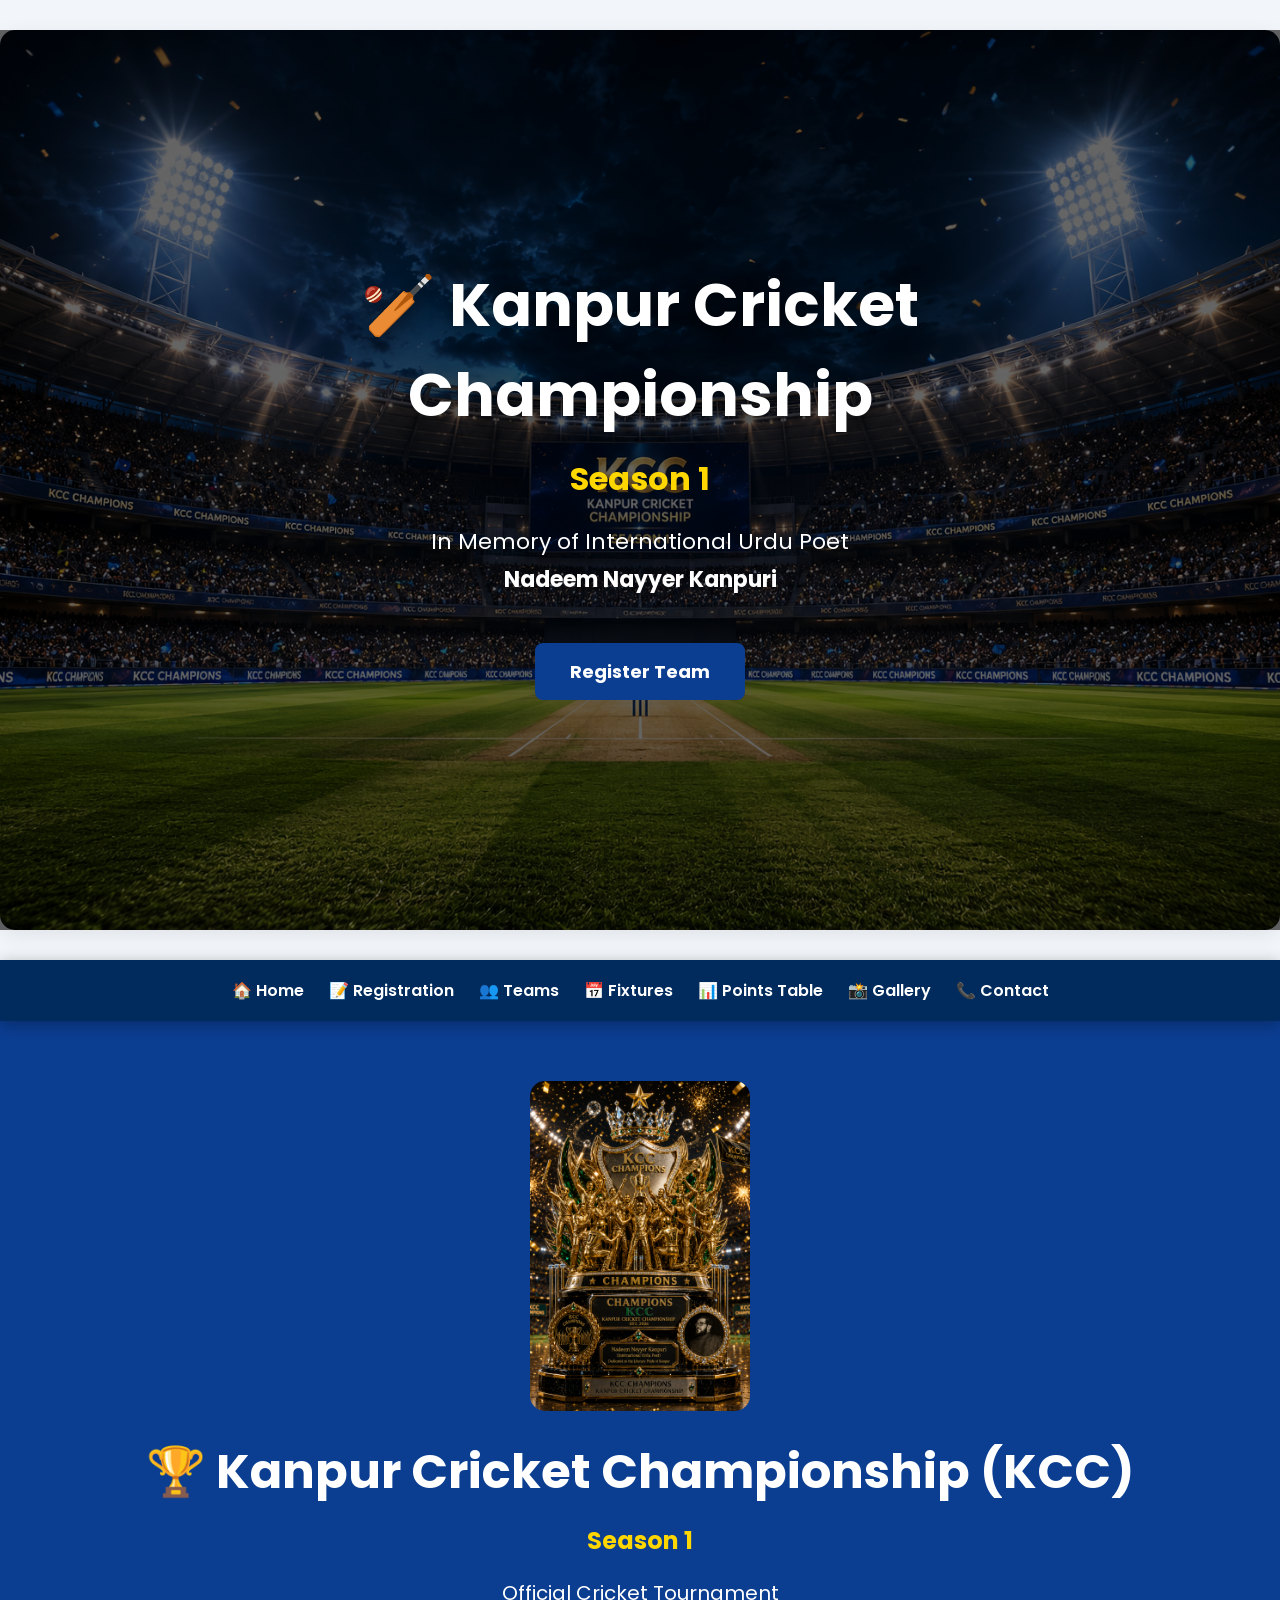
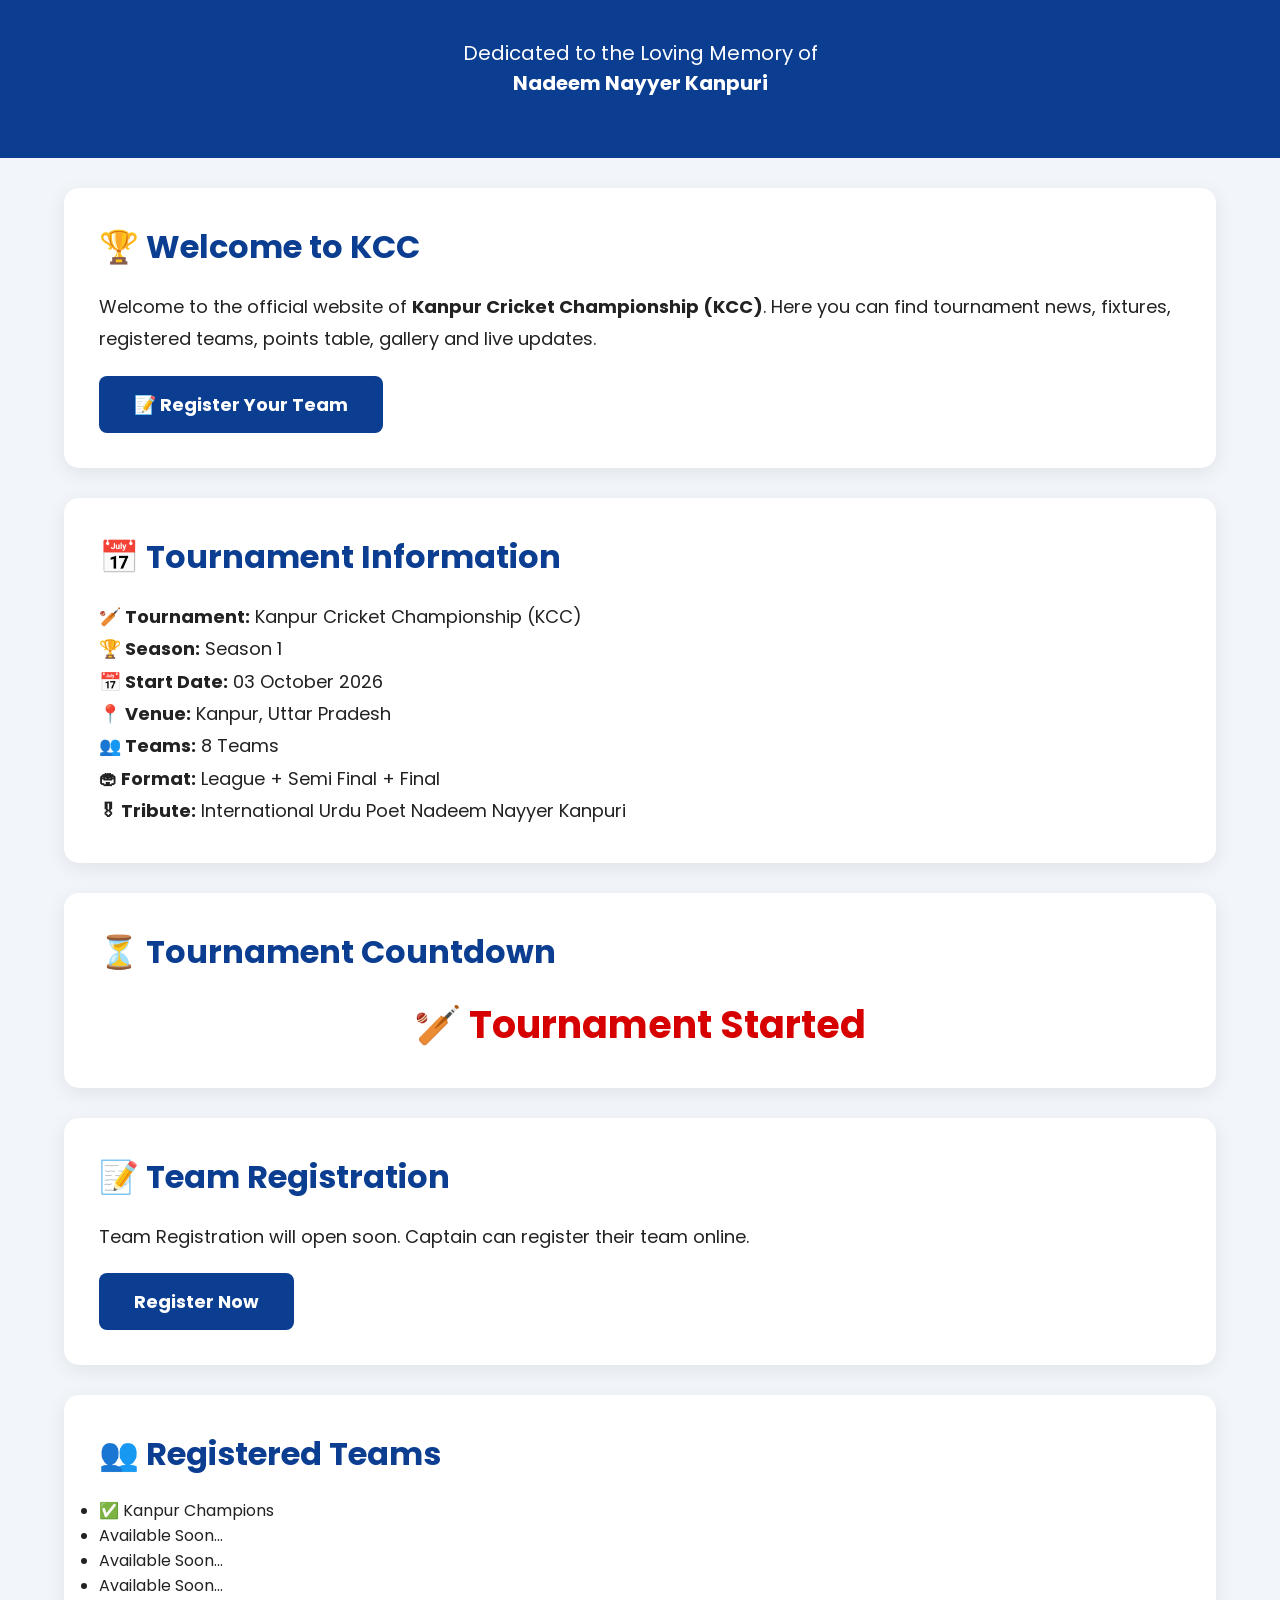
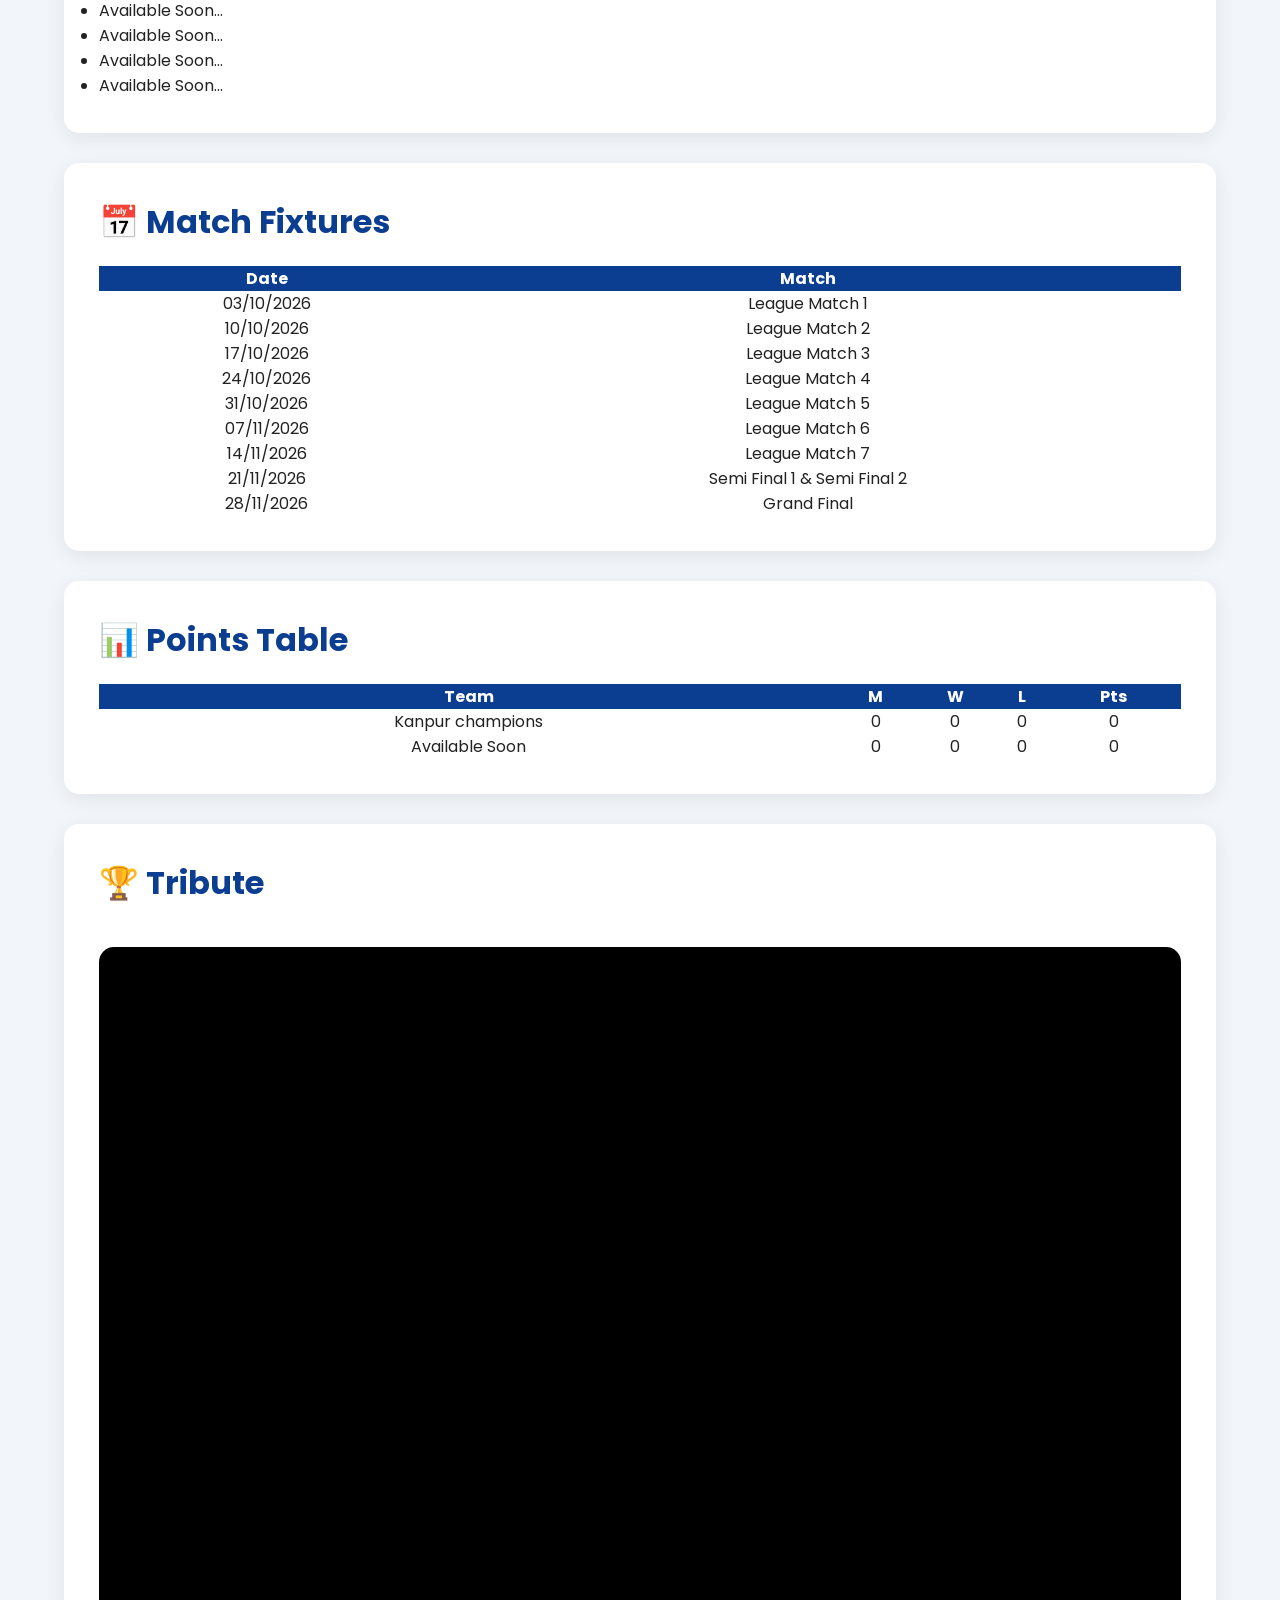
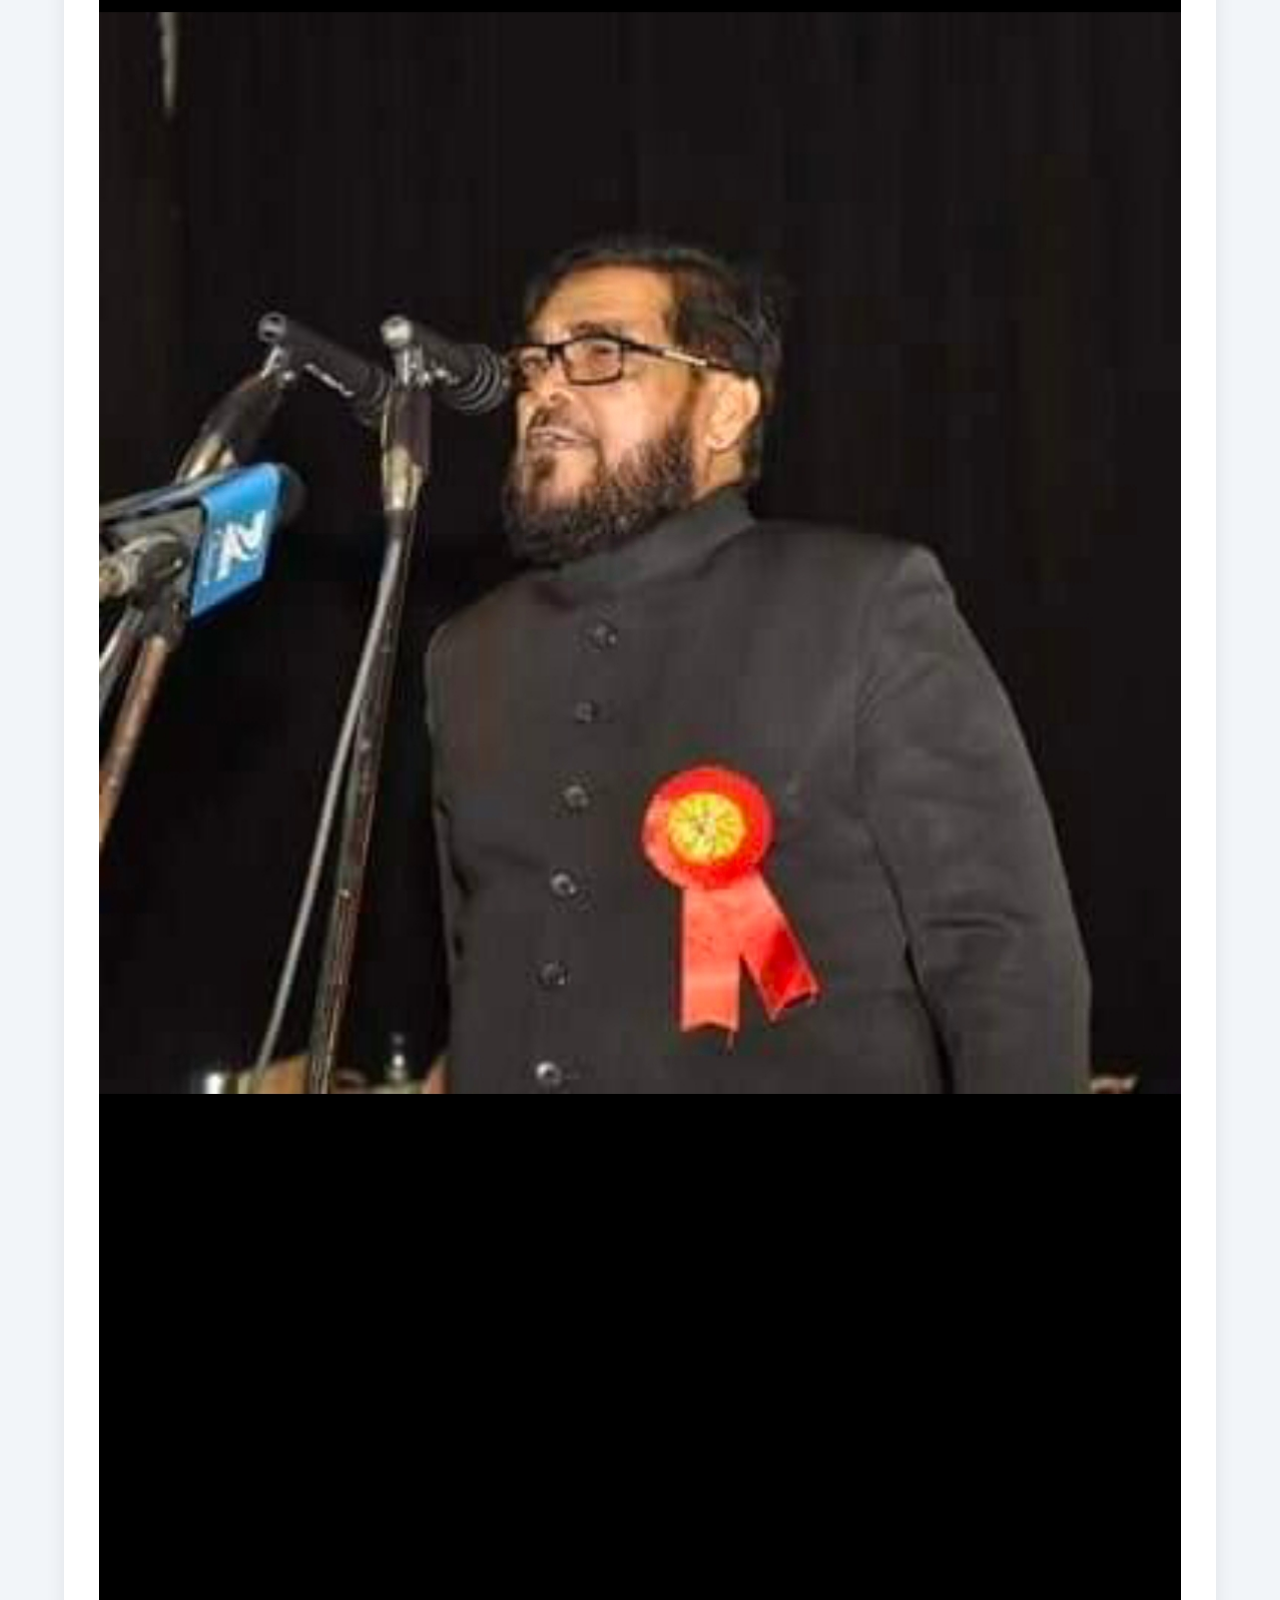
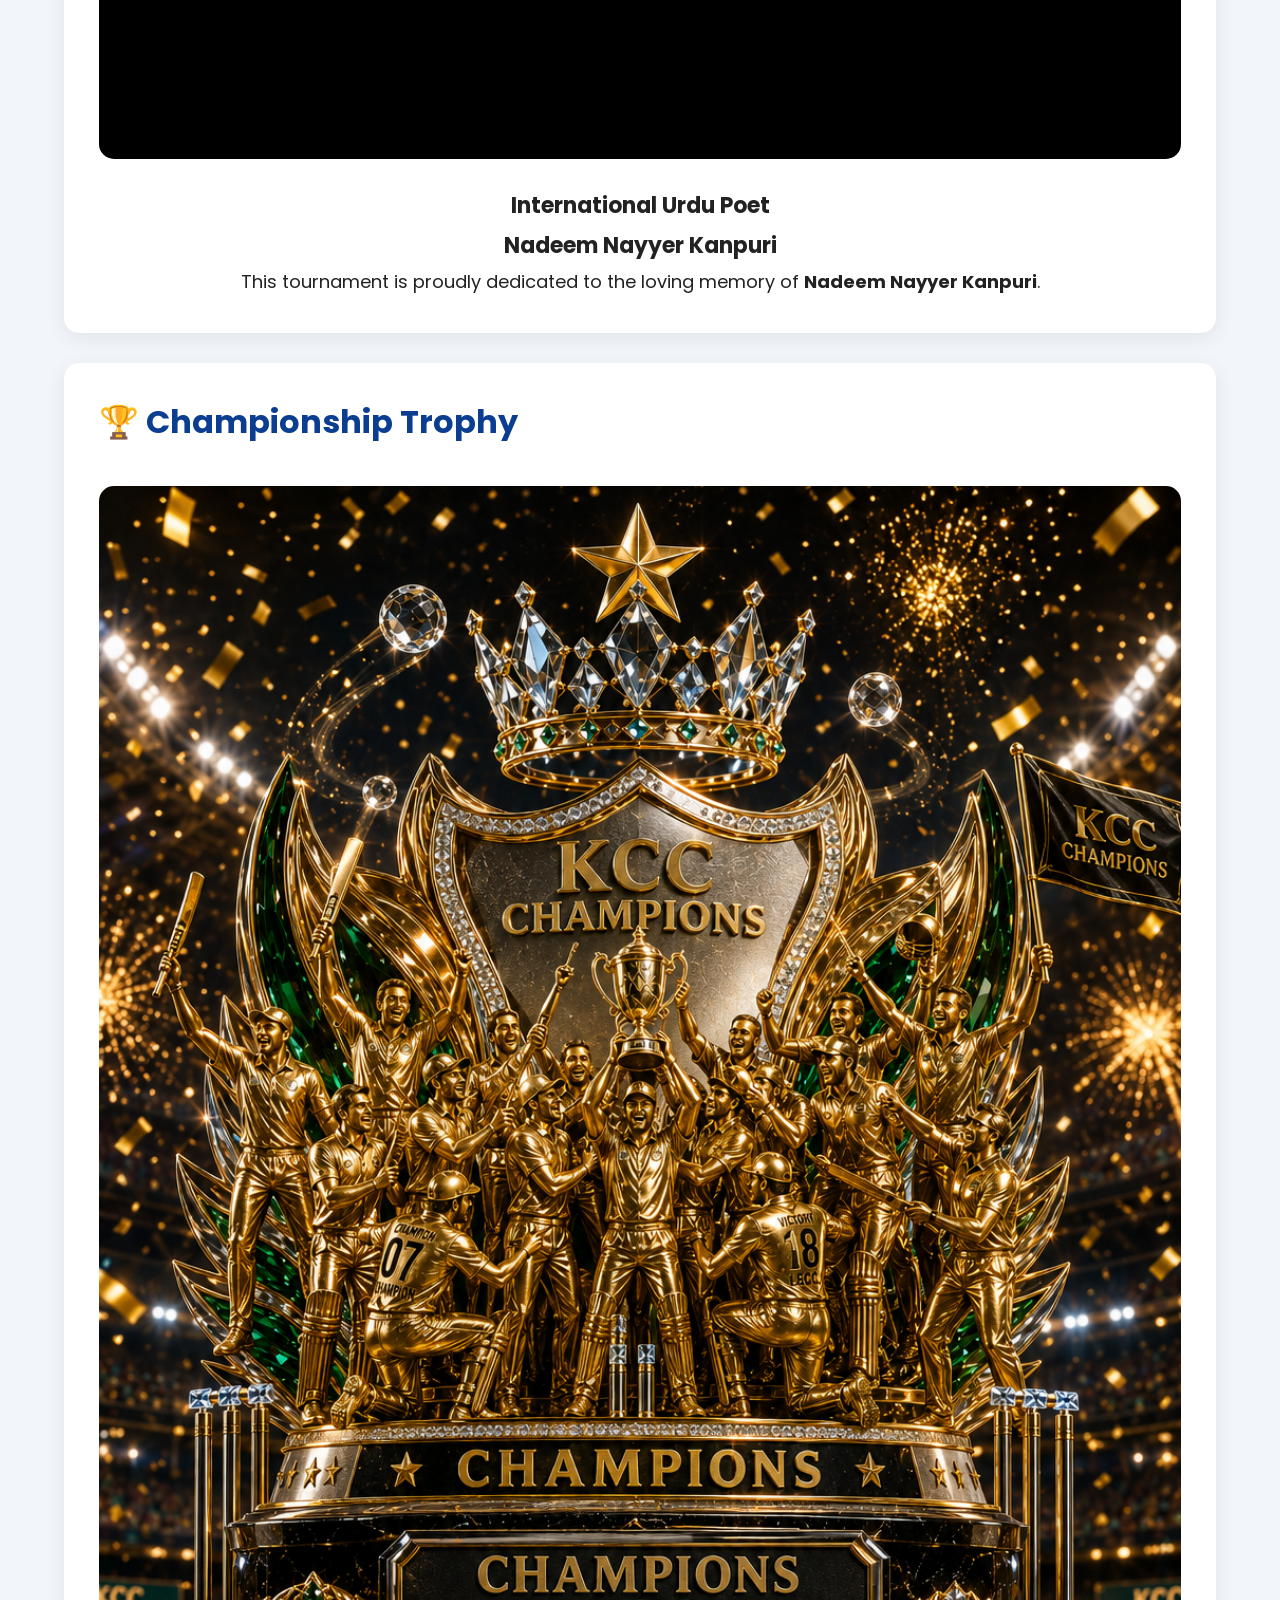
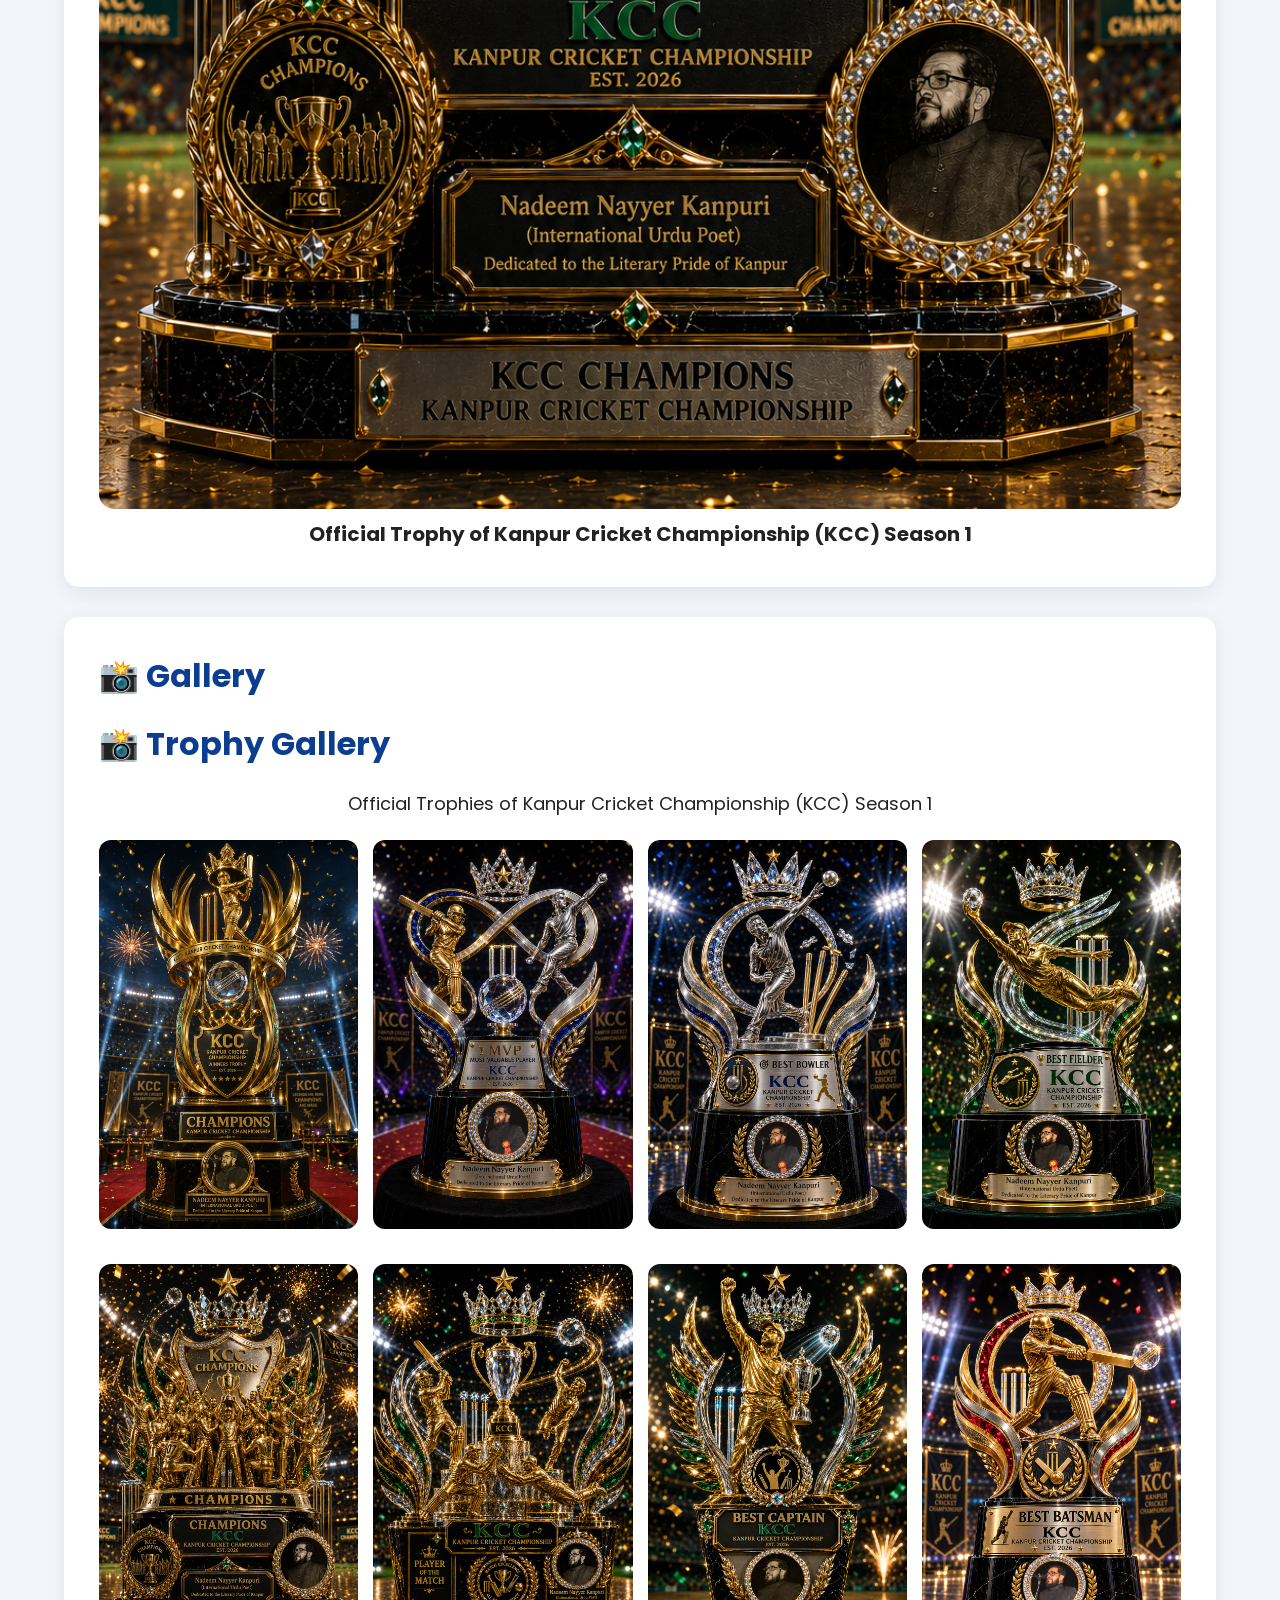
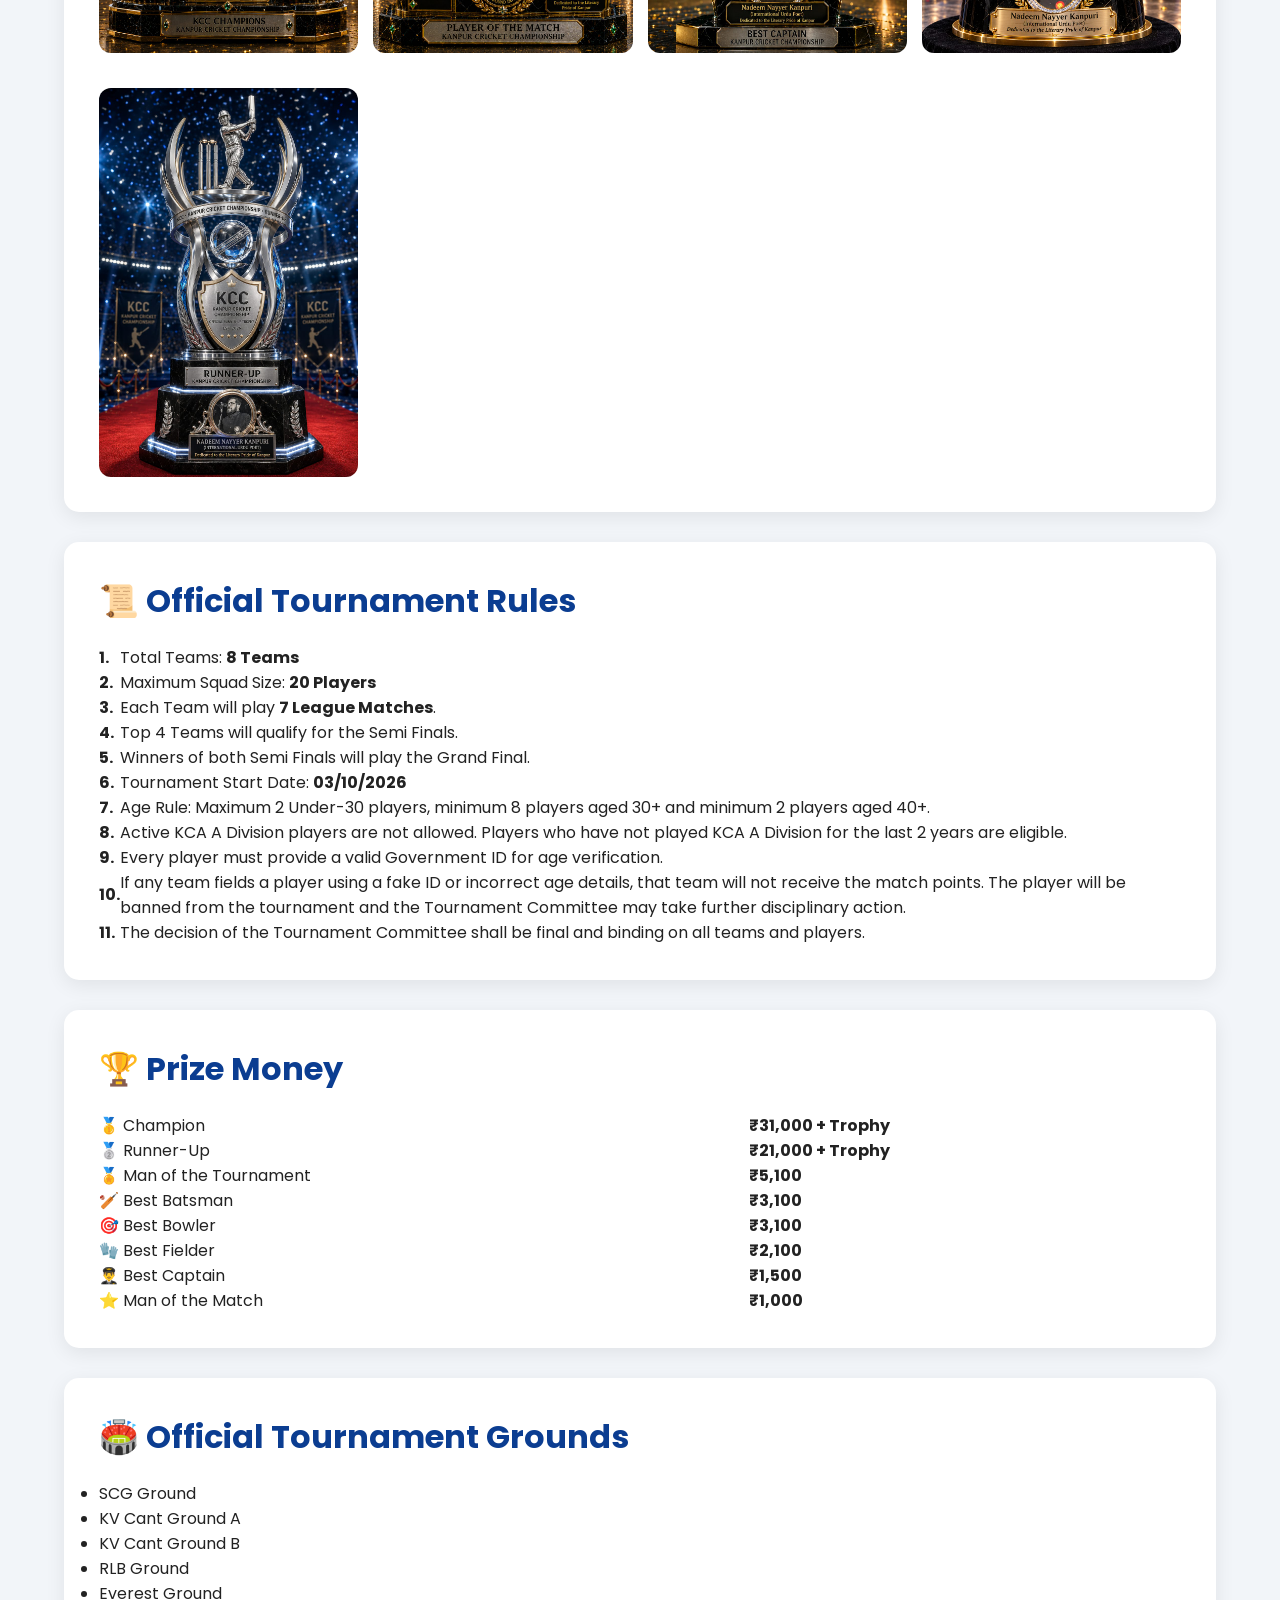
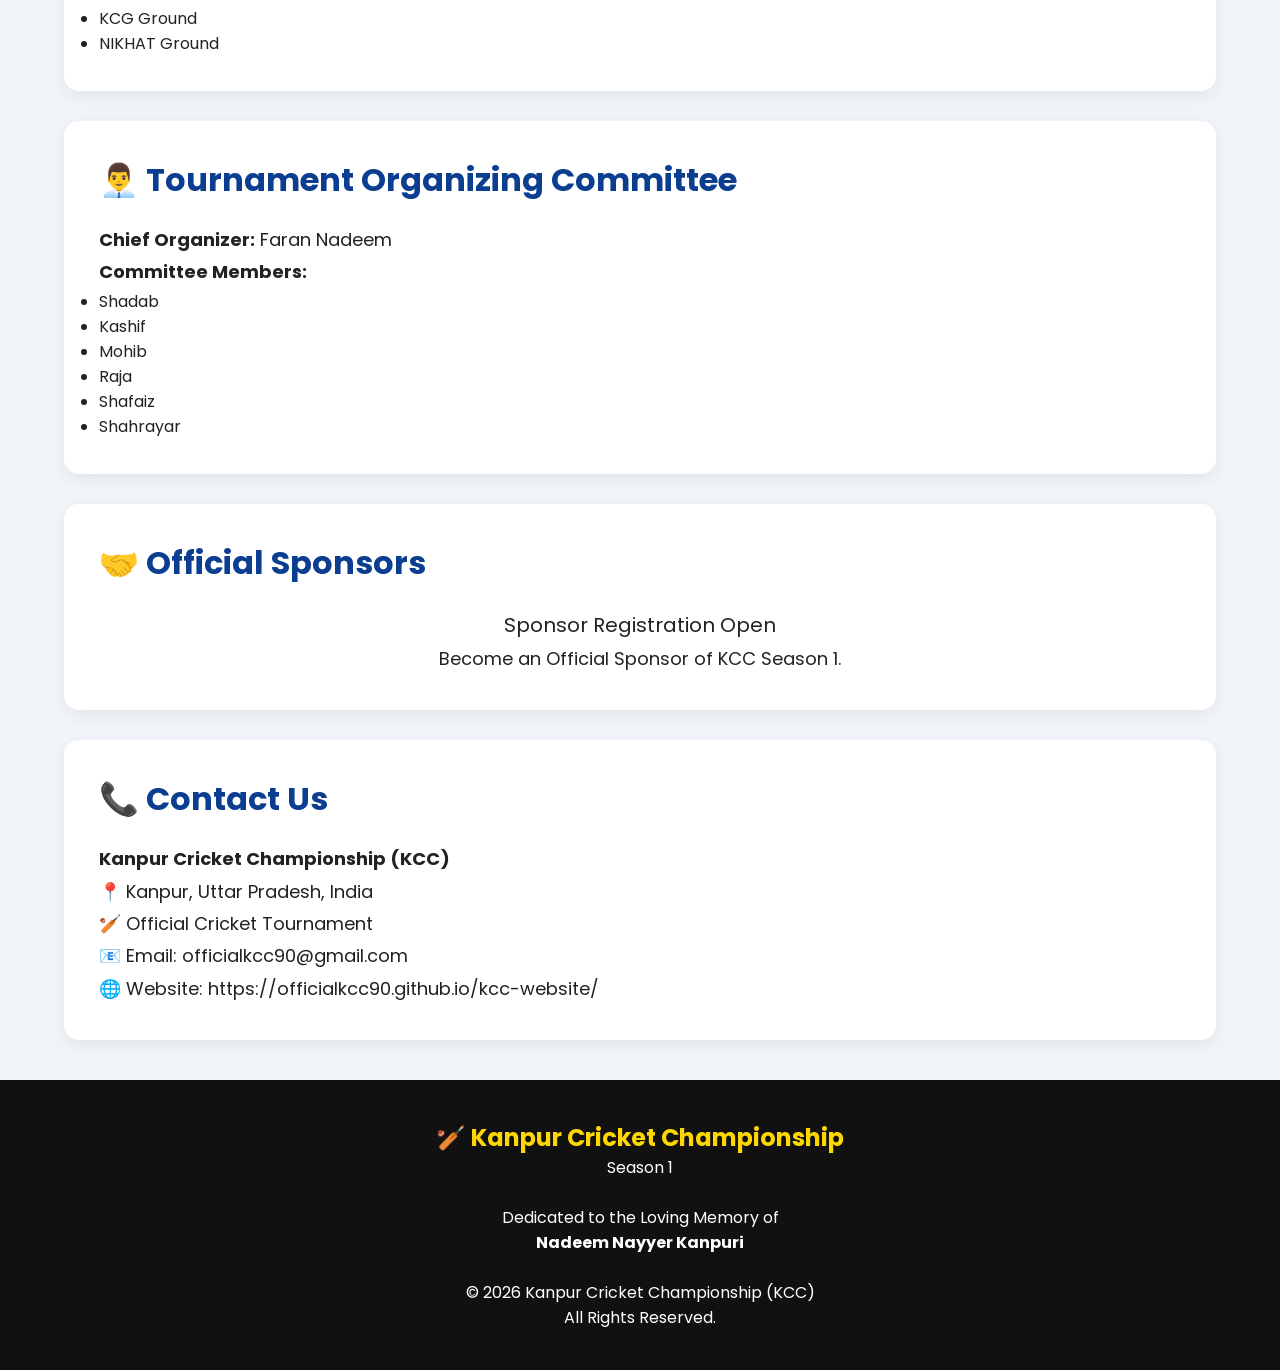
<file: index.html>
<!DOCTYPE html>
<html lang="en">

<head>

<meta charset="UTF-8">
<meta name="viewport" content="width=device-width, initial-scale=1.0">

<title>Kanpur Cricket Championship (KCC)</title>

<link href="https://fonts.googleapis.com/css2?family=Poppins:wght@300;400;600;700&display=swap" rel="stylesheet">

<style>

*{
margin:0;
padding:0;
box-sizing:border-box;
scroll-behavior:smooth;
}

body{
font-family:'Poppins',sans-serif;
background:#f2f5f9;
color:#222;
overflow-x:hidden;
}

.hero{
position:relative;
width:100%;
height:100vh;
background:url("file_00000000753881fb9b33012616a6fbb0.png") center center/cover no-repeat;
display:flex;
justify-content:center;
align-items:center;
text-align:center;
}

.hero::before{
content:"";
position:absolute;
top:0;
left:0;
width:100%;
height:100%;
background:rgba(0,0,0,.60);
}

.hero-content{
position:relative;
z-index:2;
color:white;
padding:20px;
max-width:900px;
}

.hero h1{
font-size:60px;
font-weight:700;
margin-bottom:15px;
text-shadow:0 5px 20px rgba(0,0,0,.5);
}

.hero h2{
font-size:32px;
color:#FFD700;
margin-bottom:20px;
}

.hero p{
font-size:22px;
line-height:1.7;
}

nav{
position:sticky;
top:0;
background:#002b5c;
padding:18px;
z-index:9999;
box-shadow:0 3px 15px rgba(0,0,0,.3);
}

nav ul{
display:flex;
justify-content:center;
align-items:center;
gap:25px;
list-style:none;
flex-wrap:wrap;
}

nav ul li a{
color:white;
text-decoration:none;
font-weight:600;
font-size:16px;
transition:.3s;
}

nav ul li a:hover{
color:#FFD700;
}

header{
background:#0b3d91;
padding:60px 20px;
text-align:center;
color:white;
}

header h1{
font-size:48px;
margin-bottom:15px;
}

header h2{
color:#FFD700;
margin-bottom:20px;
}

header p{
font-size:20px;
}

.container{
width:90%;
max-width:1200px;
margin:auto;
}

section{
background:white;
margin:30px auto;
padding:35px;
border-radius:15px;
box-shadow:0 5px 20px rgba(0,0,0,.08);
}

section h3{
font-size:32px;
margin-bottom:20px;
color:#0b3d91;
}

section p{
font-size:18px;
line-height:1.8;
}

img{
width:100%;
border-radius:15px;
margin-top:20px;
}

.button{
display:inline-block;
padding:15px 35px;
background:#0b3d91;
color:white;
text-decoration:none;
border-radius:8px;
font-size:18px;
font-weight:bold;
margin-top:20px;
transition:.3s;
}

.button:hover{
background:#062b67;
}

footer{
background:#111;
color:white;
text-align:center;
padding:40px 20px;
margin-top:40px;
}

@media(max-width:768px){

.hero h1{
font-size:38px;
}

.hero h2{
font-size:24px;
}

.hero p{
font-size:18px;
}

nav ul{
gap:12px;
}

nav ul li a{
font-size:14px;
}

header h1{
font-size:32px;
}

section h3{
font-size:24px;
}

section p{
font-size:16px;
}

}

</style>
 <!-- Google Analytics -->
<script async src="https://www.googletagmanager.com/gtag/js?id=G-48SK77DVMT"></script>
<script>
window.dataLayer = window.dataLayer || [];
function gtag(){dataLayer.push(arguments);}
gtag('js', new Date());

gtag('config', 'G-48SK77DVMT');
</script>
</head>

<body>

<!-- HERO SECTION -->

<section class="hero">

<div class="hero-content">

<h1>🏏 Kanpur Cricket Championship</h1>

<h2>Season 1</h2>

<p>
In Memory of International Urdu Poet
<br>
<b>Nadeem Nayyer Kanpuri</b>
</p>

<br>

<a href="#registration" class="button">
Register Team
</a>

</div>

</section>

<!-- NAVIGATION -->

<nav>

<ul>

<li><a href="#home">🏠 Home</a></li>

<li><a href="#registration">📝 Registration</a></li>

<li><a href="#teams">👥 Teams</a></li>

<li><a href="#fixtures">📅 Fixtures</a></li>

<li><a href="#points">📊 Points Table</a></li>

<li><a href="#gallery">📸 Gallery</a></li>

 <li><a href="https://wa.me/916394647991?text=Hello%20KCC%20Team,%20Mujhe%20team%20registration%20ki%20jankari%20chahiye." target="_blank">📞 Contact</a></li>

</ul>

</nav>

<!-- HEADER -->

<header id="home">

<div class="container">

<img
src="file_000000005b6081faa1a7bcee871ce334.png"
alt="KCC Trophy"
style="max-width:220px;display:block;margin:auto;">

<br>

<h1>🏆 Kanpur Cricket Championship (KCC)</h1>

<h2>Season 1</h2>

<p>

Official Cricket Tournament

<br><br>

Dedicated to the Loving Memory of

<br>

<b>Nadeem Nayyer Kanpuri</b>

</p>

</div>

</header>

<div class="container">
  <!-- WELCOME SECTION -->

<section>

<h3>🏆 Welcome to KCC</h3>

<p>

Welcome to the official website of
<b>Kanpur Cricket Championship (KCC)</b>.

Here you can find tournament news,
fixtures, registered teams,
points table, gallery and live updates.

</p>

<a class="button" href="#registration">

📝 Register Your Team

</a>

</section>

<!-- TOURNAMENT INFORMATION -->

<section>

<h3>📅 Tournament Information</h3>

<p><b>🏏 Tournament:</b> Kanpur Cricket Championship (KCC)</p>

<p><b>🏆 Season:</b> Season 1</p>

<p><b>📅 Start Date:</b> 03 October 2026</p>

<p><b>📍 Venue:</b> Kanpur, Uttar Pradesh</p>

<p><b>👥 Teams:</b> 8 Teams</p>

<p><b>🏟 Format:</b> League + Semi Final + Final</p>

<p><b>🎖 Tribute:</b> International Urdu Poet Nadeem Nayyer Kanpuri</p>

</section>

<!-- COUNTDOWN -->

<section>

<h3>⏳ Tournament Countdown</h3>

<h2 id="countdown"
style="font-size:38px;color:#d60000;text-align:center;">

Loading...

</h2>

</section>

<!-- REGISTRATION -->

<section id="registration">

<h3>📝 Team Registration</h3>

<p>

Team Registration will open soon.

Captain can register their team online.

</p>

<a class="button" href="register.html">
    Register Now
</a>

</section>

<!-- REGISTERED TEAMS -->

<section id="teams">

<h3>👥 Registered Teams</h3>

<ul>

<li>✅ Kanpur Champions</li>

<li>Available Soon...</li>

<li>Available Soon...</li>

<li>Available Soon...</li>

<li>Available Soon...</li>

<li>Available Soon...</li>

<li>Available Soon...</li>

<li>Available Soon...</li>

</ul>

</section>
<!-- FIXTURES -->

<section id="fixtures">

<h3>📅 Match Fixtures</h3>

<table style="width:100%;border-collapse:collapse;text-align:center;">

<tr style="background:#0b3d91;color:#fff;">
<th>Date</th>
<th>Match</th>
</tr>

<tr>
<td>03/10/2026</td>
<td>League Match 1</td>
</tr>

<tr>
<td>10/10/2026</td>
<td>League Match 2</td>
</tr>

<tr>
<td>17/10/2026</td>
<td>League Match 3</td>
</tr>

<tr>
<td>24/10/2026</td>
<td>League Match 4</td>
</tr>

<tr>
<td>31/10/2026</td>
<td>League Match 5</td>
</tr>

<tr>
<td>07/11/2026</td>
<td>League Match 6</td>
</tr>

<tr>
<td>14/11/2026</td>
<td>League Match 7</td>
</tr>

<tr>
<td>21/11/2026</td>
<td>Semi Final 1 &amp; Semi Final 2</td>
</tr>

<tr>
<td>28/11/2026</td>
<td>Grand Final</td>
</tr>

</table>

</section>

<!-- POINTS TABLE -->

<section id="points">

<h3>📊 Points Table</h3>

<table style="width:100%;border-collapse:collapse;text-align:center;">

<tr style="background:#0b3d91;color:#fff;">

<th>Team</th>
<th>M</th>
<th>W</th>
<th>L</th>
<th>Pts</th>

</tr>

<tr>

<td>Kanpur champions</td>

<td>0</td>

<td>0</td>

<td>0</td>

<td>0</td>

</tr>

<tr>

<td>Available Soon</td>

<td>0</td>

<td>0</td>

<td>0</td>

<td>0</td>

</tr>

</table>

</section>

<!-- TRIBUTE -->

<section>

<h3>🏆 Tribute</h3>

<img src="Screenshot_20260722_005424.jpg"
alt="Nadeem Nayyer Kanpuri">

<p style="text-align:center;font-size:22px;font-weight:bold;margin-top:20px;">

International Urdu Poet

<br>

Nadeem Nayyer Kanpuri

</p>

<p style="text-align:center;">

This tournament is proudly dedicated to the
loving memory of
<b>Nadeem Nayyer Kanpuri</b>.

</p>

</section>

<!-- TROPHY -->

<section>

<h3>🏆 Championship Trophy</h3>

<img
src="file_000000005b6081faa1a7bcee871ce334.png"
alt="KCC Trophy">

<p style="text-align:center;font-size:20px;font-weight:bold;">

Official Trophy of

Kanpur Cricket Championship (KCC)

Season 1

</p>

</section>

<!-- GALLERY -->

<section id="gallery">

<h3>📸 Gallery</h3>

<h3>📸 Trophy Gallery</h3>

<p style="text-align:center;">
Official Trophies of Kanpur Cricket Championship (KCC) Season 1
</p>

<div style="display:grid;grid-template-columns:repeat(auto-fit,minmax(220px,1fr));gap:15px;">

<img src="IMG-20260722-WA0000.jpg" style="width:100%;border-radius:12px;">

<img src="IMG-20260722-WA0001.jpg" style="width:100%;border-radius:12px;">

<img src="IMG-20260722-WA0002.jpg" style="width:100%;border-radius:12px;">

<img src="IMG-20260722-WA0003.jpg" style="width:100%;border-radius:12px;">

<img src="IMG-20260722-WA0004.jpg" style="width:100%;border-radius:12px;">

<img src="IMG-20260722-WA0006.jpg" style="width:100%;border-radius:12px;">

<img src="IMG-20260722-WA0007.jpg" style="width:100%;border-radius:12px;">

<img src="IMG-20260722-WA0008.jpg" style="width:100%;border-radius:12px;">

<img src="IMG-20260722-WA0009.jpg" style="width:100%;border-radius:12px;">

</div>

</section>
  <!-- OFFICIAL TOURNAMENT RULES -->

<section id="rules">

<h3>📜 Official Tournament Rules</h3>

<table style="width:100%;border-collapse:collapse;">

<tr>
<td><b>1.</b></td>
<td>Total Teams: <b>8 Teams</b></td>
</tr>

<tr>
<td><b>2.</b></td>
<td>Maximum Squad Size: <b>20 Players</b></td>
</tr>

<tr>
<td><b>3.</b></td>
<td>Each Team will play <b>7 League Matches</b>.</td>
</tr>

<tr>
<td><b>4.</b></td>
<td>Top 4 Teams will qualify for the Semi Finals.</td>
</tr>

<tr>
<td><b>5.</b></td>
<td>Winners of both Semi Finals will play the Grand Final.</td>
</tr>

<tr>
<td><b>6.</b></td>
<td>Tournament Start Date: <b>03/10/2026</b></td>
</tr>

<tr>
<td><b>7.</b></td>
<td>Age Rule: Maximum 2 Under-30 players, minimum 8 players aged 30+ and minimum 2 players aged 40+.</td>
</tr>

<tr>
<td><b>8.</b></td>
<td>Active KCA A Division players are not allowed. Players who have not played KCA A Division for the last 2 years are eligible.</td>
</tr>

<tr>
<td><b>9.</b></td>
<td>Every player must provide a valid Government ID for age verification.</td>
</tr>

<tr>
<td><b>10.</b></td>
<td>If any team fields a player using a fake ID or incorrect age details, that team will not receive the match points. The player will be banned from the tournament and the Tournament Committee may take further disciplinary action.</td>
</tr>

<tr>
<td><b>11.</b></td>
<td>The decision of the Tournament Committee shall be final and binding on all teams and players.</td>
</tr>

</table>

</section>
  <!-- PRIZE MONEY -->

<section id="prizemoney">

<h3>🏆 Prize Money</h3>

<table style="width:100%;border-collapse:collapse;">

<tr>
<td>🥇 Champion</td>
<td><b>₹31,000 + Trophy</b></td>
</tr>

<tr>
<td>🥈 Runner-Up</td>
<td><b>₹21,000 + Trophy</b></td>
</tr>

<tr>
<td>🏅 Man of the Tournament</td>
<td><b>₹5,100</b></td>
</tr>

<tr>
<td>🏏 Best Batsman</td>
<td><b>₹3,100</b></td>
</tr>

<tr>
<td>🎯 Best Bowler</td>
<td><b>₹3,100</b></td>
</tr>

<tr>
<td>🧤 Best Fielder</td>
<td><b>₹2,100</b></td>
</tr>

<tr>
<td>👨‍✈️ Best Captain</td>
<td><b>₹1,500</b></td>
</tr>

<tr>
<td>⭐ Man of the Match</td>
<td><b>₹1,000</b></td>
</tr>

</table>

</section>

<!-- OFFICIAL GROUNDS -->

<section id="grounds">

<h3>🏟️ Official Tournament Grounds</h3>
<ul>
<li>SCG Ground</li>

<li>KV Cant Ground A</li>

<li>KV Cant Ground B</li>

<li>RLB Ground</li>

<li>Everest Ground</li>

<li>KCG Ground</li>

<li>NIKHAT Ground</li>

</ul>

</section>

<!-- ORGANIZING COMMITTEE -->

<section id="committee">

<h3>👨‍💼 Tournament Organizing Committee</h3>

<p><b>Chief Organizer:</b> Faran Nadeem</p>



<p><b>Committee Members:</b></p>

<ul>
<li>Shadab</li>
<li>Kashif</li>

<li>Mohib</li>

<li>Raja</li>

<li>Shafaiz</li>

<li>Shahrayar</li>

</ul>

</section>

<!-- SPONSORS -->

<section id="sponsors">

<h3>🤝 Official Sponsors</h3>

<p style="text-align:center;font-size:20px;">

Sponsor Registration Open

</p>

<p style="text-align:center;">

Become an Official Sponsor of KCC Season 1.

</p>

</section>
<!-- CONTACT -->

<section id="contact">

<h3>📞 Contact Us</h3>

<p><strong>Kanpur Cricket Championship (KCC)</strong></p>

<p>📍 Kanpur, Uttar Pradesh, India</p>

<p>🏏 Official Cricket Tournament</p>

<p>📧 Email: officialkcc90@gmail.com</p>

<p>🌐 Website:
https://officialkcc90.github.io/kcc-website/
</p>

</section>

</div>

<!-- FOOTER -->

<footer>

<h2 style="color:#FFD700;">
🏏 Kanpur Cricket Championship
</h2>

<p>
Season 1
</p>

<br>

<p>

Dedicated to the Loving Memory of

<br>

<strong>Nadeem Nayyer Kanpuri</strong>

</p>

<br>

<p>

© 2026 Kanpur Cricket Championship (KCC)

<br>

All Rights Reserved.

</p>

</footer>

<!-- COUNTDOWN TIMER -->

<script>

const targetDate = new Date("October 3, 2026 09:00:00").getTime();

setInterval(function(){

const now = new Date().getTime();

const distance = targetDate - now;

const days = Math.floor(distance/(1000*60*60*24));

const hours = Math.floor((distance%(1000*60*60*24))/(1000*60*60));

const minutes = Math.floor((distance%(1000*60*60))/(1000*60));

const seconds = Math.floor((distance%(1000*60))/1000);

const countdown = document.getElementById("countdown");

if(distance>0){

countdown.innerHTML =
days + " Days " +
hours + " Hours " +
minutes + " Minutes " +
seconds + " Seconds";

}else{

countdown.innerHTML="🏏 Tournament Started";

}

},1000);

</script>

</body>

</html>
</file>
